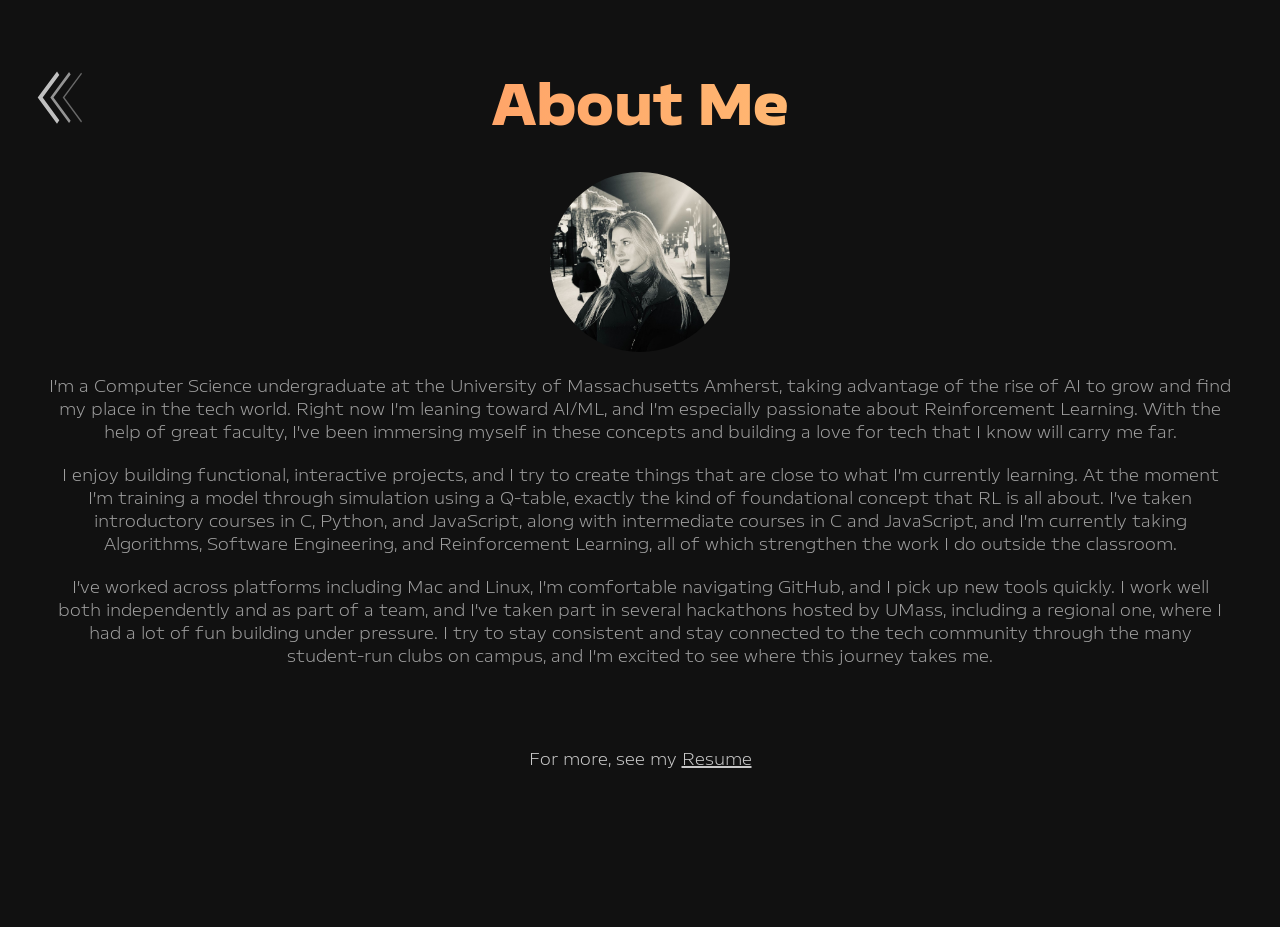
<file: about.html>
<!doctype html>
<html lang="en">
  <head>
    <meta charset="UTF-8" />
    <meta name="viewport" content="width=device-width, initial-scale=1.0" />
    <title>Mariia — Portfolio</title>
    <link rel="stylesheet" href="style-pages-two.css" />
    <link
      rel="stylesheet"
      href="https://cdnjs.cloudflare.com/ajax/libs/font-awesome/6.5.1/css/all.min.css"
    />
    <link
      href="https://fonts.googleapis.com/css2?family=Outfit:wght@400;700&display=swap"
      rel="stylesheet"
    />
    <link
      href="https://fonts.googleapis.com/css2?family=Outfit:wght@300;400;700&display=swap"
      rel="stylesheet"
    />
  </head>
  <body>
    <main class="hero">
      <div class="hero-text">
        <a href="index.html" class="back">
          <svg id="more-arrows" viewBox="0 0 75 65">
            <polygon
              class="arrow-top"
              points="37.6,27.9 1.8,1.3 3.3,0 37.6,25.3 71.9,0 73.7,1.3 "
            />
            <polygon
              class="arrow-middle"
              points="37.6,45.8 0.8,18.7 4.4,16.4 37.6,41.2 71.2,16.4 74.5,18.7 "
            />
            <polygon
              class="arrow-bottom"
              points="37.6,64 0,36.1 5.1,32.8 37.6,56.8 70.4,32.8 75.5,36.1 "
            />
          </svg>
        </a>
        <h1>About Me</h1>
        <div class="profile-photo">
          <img src="compressed_IMG_7837.jpeg" alt="Mariia" />
        </div>
        <p class="name">
          I'm a Computer Science undergraduate at the University of
          Massachusetts Amherst, taking advantage of the rise of AI to grow and
          find my place in the tech world. Right now I'm leaning toward AI/ML,
          and I'm especially passionate about Reinforcement Learning. With the
          help of great faculty, I've been immersing myself in these concepts
          and building a love for tech that I know will carry me far.
        </p>
        <p class="name">
          I enjoy building functional, interactive projects, and I try to create
          things that are close to what I'm currently learning. At the moment
          I'm training a model through simulation using a Q-table, exactly the
          kind of foundational concept that RL is all about. I've taken
          introductory courses in C, Python, and JavaScript, along with
          intermediate courses in C and JavaScript, and I'm currently taking
          Algorithms, Software Engineering, and Reinforcement Learning, all of
          which strengthen the work I do outside the classroom.
        </p>
        <p class="name">
          I've worked across platforms including Mac and Linux, I'm comfortable
          navigating GitHub, and I pick up new tools quickly. I work well both
          independently and as part of a team, and I've taken part in several
          hackathons hosted by UMass, including a regional one, where I had a
          lot of fun building under pressure. I try to stay consistent and stay
          connected to the tech community through the many student-run clubs on
          campus, and I'm excited to see where this journey takes me.
        </p>
        <p class="resume-link">
          For more, see my
          <a href="Resume.pdf" target="_blank" rel="noopener">Resume</a>
        </p>
      </div>
    </main>
  </body>
</html>
</file>
<file: style-pages-two.css>
@font-face {
  font-family: "Profa";
  src: url("profa/ProfaTrial-Black.ttf") format("opentype");
  font-weight: 700;
}

@font-face {
  font-family: "Profa-light";
  src: url("profa/ProfaTrial-Light.ttf") format("opentype");
  font-weight: 700;
}

body {
  margin: 0;
  background: #111111;
  color: white;
  font-family: "Profa", sans-serif;
}

.hero {
  position: relative;
  min-height: 100vh;
  display: flex;
  flex-direction: column;
  align-items: center;
  padding-top: 1.7rem;
}

.hero-text {
  text-align: center;
  padding: 0 3rem;
}

.back,
.back:visited {
  color: white;
}

.back {
  position: absolute;
  top: 4.7rem;
  left: 2rem;
  display: inline-block;
  color: white;
  text-decoration: none;
  transition: transform 0.2s ease;
}

.back:hover {
  transform: translateX(-5px);
  color: #ff8a5c;
}

.hero-text h1 {
  font-weight: 700;
  font-size: 65px;
  margin-bottom: 0;

  background: linear-gradient(90deg, #ff8a5c, #ffd27f, #ff5c5c, #ff8a5c);
  background-size: 300% 100%;
  -webkit-background-clip: text;
  background-clip: text;
  color: transparent;

  animation: shift 6s linear infinite;
}

@keyframes shift {
  0% {
    background-position: 0% 50%;
  }
  100% {
    background-position: 300% 50%;
  }
}

.profile-photo {
  width: 180px;
  height: 180px;
  border-radius: 50%;
  overflow: hidden;
  margin: 1.5rem auto;
}

.profile-photo img {
  width: 100%;
  height: 100%;
  object-fit: cover;
  object-position: 60% 60%;
  transform: scale(1.15);
  transition: transform 0.3s ease;
}

.profile-photo:hover img {
  transform: scale(1.3);
}

.hero-text p {
  margin: 1.25rem 0;
}

.name {
  font-size: 20px;
  color: rgb(159, 159, 159);
  font-family: "Profa-light", sans-serif;
  font-weight: 300;
}

p.resume-link {
  font-size: 20px;
  color: rgb(200, 200, 200);
  font-family: "Profa-light", sans-serif;
  font-weight: 300;
  margin-top: 5rem;
}

.resume-link a {
  color: rgb(200, 200, 200);
  text-decoration: underline;
}

/* arrow animation */
#more-arrows {
  width: 55px;
  height: 45px;
  transform: rotate(90deg);
  cursor: pointer;
}

#more-arrows polygon {
  fill: rgb(192, 192, 192);
  transition: all 0.2s ease-out;
}

#more-arrows polygon.arrow-middle {
  opacity: 0.75;
}

#more-arrows polygon.arrow-top {
  opacity: 0.5;
}

#more-arrows:hover polygon {
  fill: #ff8a5c;
}

#more-arrows:hover polygon.arrow-top {
  transform: translateY(18px);
}

#more-arrows:hover polygon.arrow-bottom {
  transform: translateY(-18px);
}
</file>
